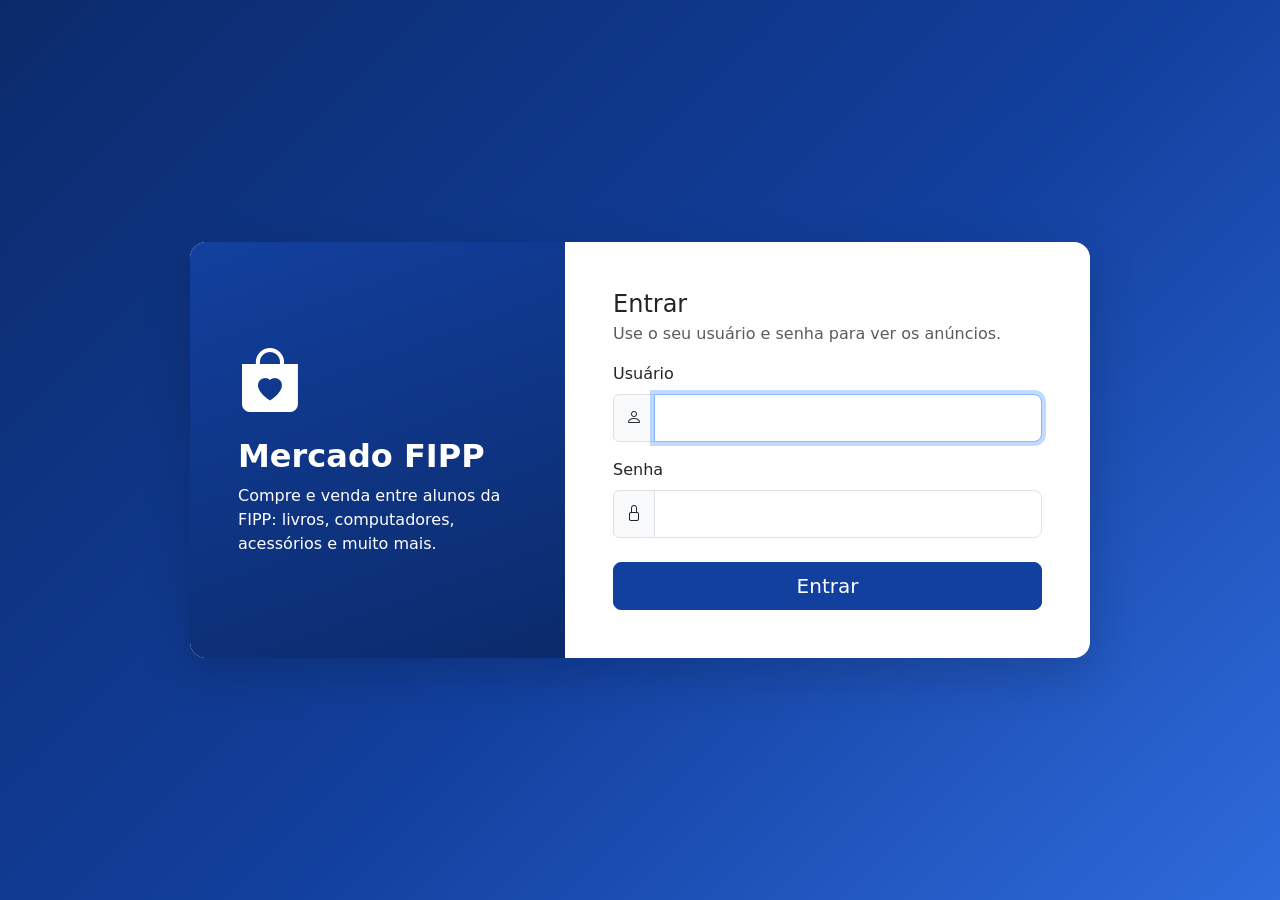
<file: frontend/index.html>
<!DOCTYPE html>
<html lang="pt-BR">
<head>
    <meta charset="UTF-8">
    <title>Mercado FIPP</title>
</head>
<body>
<!-- Página de entrada: leva ao login, ou direto aos anúncios se já houver sessão válida -->
<script src="js/sessao.js"></script>
<script>
    location.replace(Sessao.logado() ? 'paginas/anuncios.html' : 'paginas/login.html');
</script>
<noscript><a href="paginas/login.html">Entrar no Mercado FIPP</a></noscript>
</body>
</html>
</file>
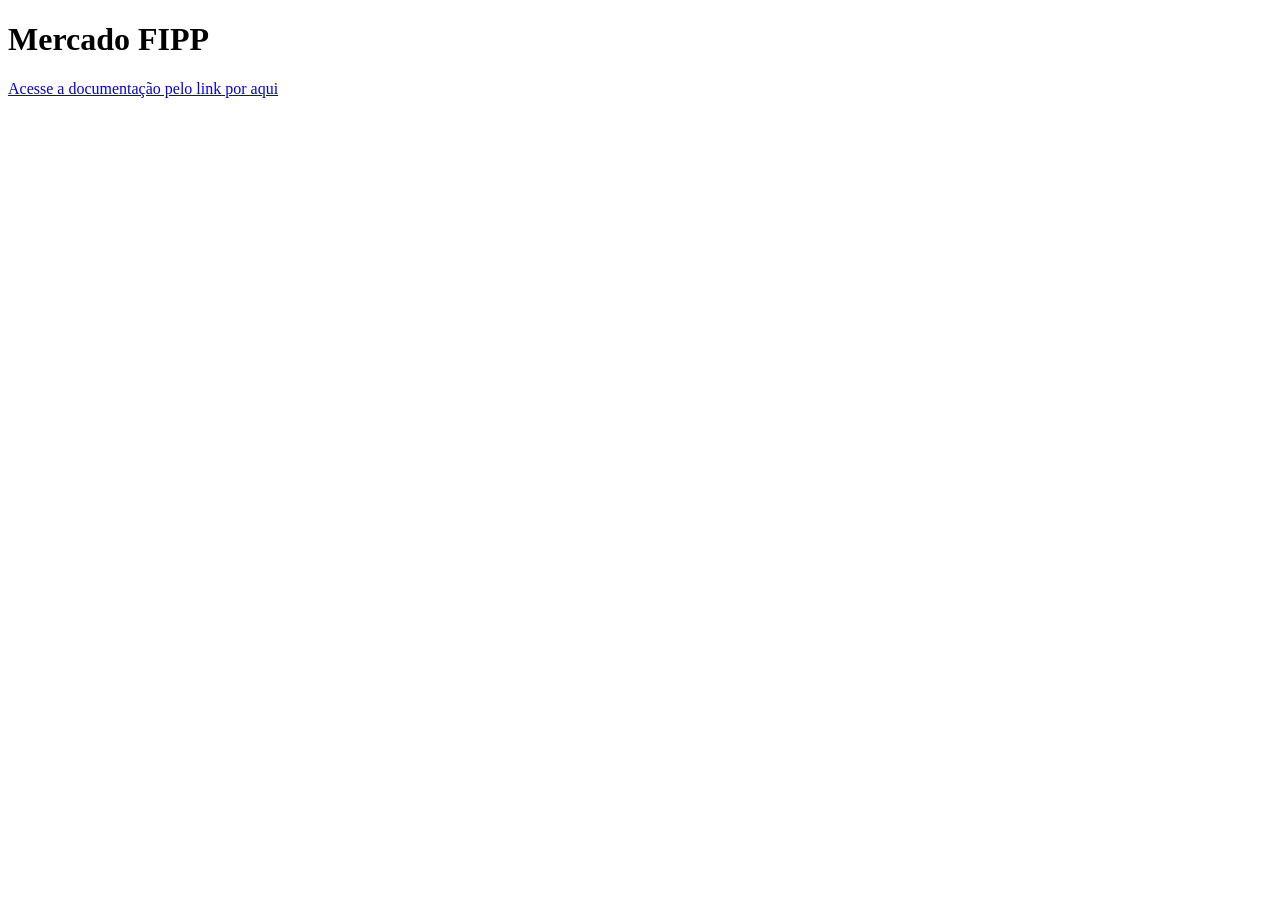
<file: backend/src/main/resources/static/index.html>
<!DOCTYPE html>
<html lang="en">
<head>
    <meta charset="UTF-8">
    <title>Title</title>
</head>
<body>
<h1>Mercado FIPP</h1>

<p><a href="http://localhost:8080/swagger-ui/index.html ">Acesse a documentação pelo link por aqui</a></p>
</body>
</html>
</file>
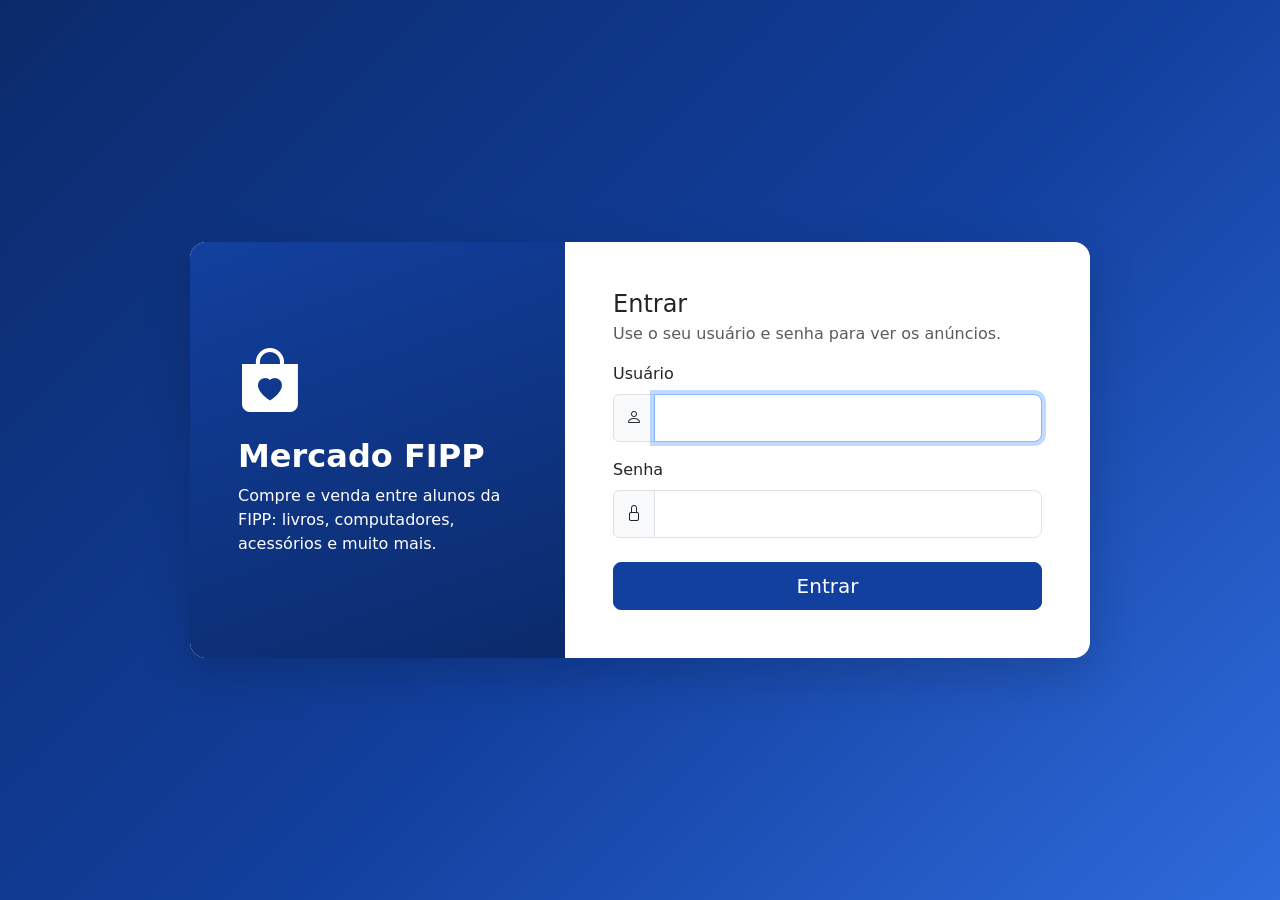
<file: frontend/paginas/anuncio.html>
<!DOCTYPE html>
<html lang="pt-BR">
<head>
    <meta charset="UTF-8">
    <meta name="viewport" content="width=device-width, initial-scale=1">
    <title>Anúncio · Mercado FIPP</title>
    <link rel="stylesheet" href="https://cdn.jsdelivr.net/npm/bootstrap@5.3.9/dist/css/bootstrap.min.css"
          integrity="sha384-yEPZ7jP9S0QKiUQ0m3jjsO4ProIW7wvR9gXkI7JOGa2XVsw53Yke2bsdkBbjmmiX" crossorigin="anonymous">
    <link rel="stylesheet" href="https://cdn.jsdelivr.net/npm/bootstrap-icons@1.13.2/font/bootstrap-icons.min.css"
          integrity="sha384-nWN3KqaaVcbEsCjLSV+2jMjh62Iny/+mN3srM8TZeM8N6aj7eDl5wwYggjAJ4/sJ" crossorigin="anonymous">
    <link rel="stylesheet" href="../estilo/estilo.css">
</head>
<body>
<header id="cabecalho"></header>

<main class="container py-4">
    <div id="conteudo"></div>
</main>

<!-- Confirmação de exclusão (o botão que abre este modal só aparece para o administrador e para o dono do anúncio) -->
<div class="modal fade" id="modal-excluir" tabindex="-1" aria-labelledby="titulo-modal" aria-hidden="true">
    <div class="modal-dialog modal-dialog-centered">
        <div class="modal-content">
            <div class="modal-header">
                <h2 class="modal-title h5" id="titulo-modal">Excluir anúncio?</h2>
                <button type="button" class="btn-close" data-bs-dismiss="modal" aria-label="Fechar"></button>
            </div>
            <div class="modal-body">
                <p class="mb-0">Esta ação não pode ser desfeita. O anúncio some da lista para todos os usuários.</p>
                <div id="erro-exclusao" class="mt-3" aria-live="polite"></div>
            </div>
            <div class="modal-footer">
                <button type="button" class="btn btn-outline-secondary" data-bs-dismiss="modal">Cancelar</button>
                <button id="btn-confirmar-exclusao" type="button" class="btn btn-danger">Sim, excluir</button>
            </div>
        </div>
    </div>
</div>

<script src="https://cdn.jsdelivr.net/npm/bootstrap@5.3.9/dist/js/bootstrap.bundle.min.js"
        integrity="sha384-WyOxWvTyr1QaMPfiPJSv76iReVthorl5uWlFtZPyK0IEB0hGzo9y5Bp9mYanr8Bu" crossorigin="anonymous"></script>
<script src="../js/config.js"></script>
<script src="../js/util.js"></script>
<script src="../js/sessao.js"></script>
<script src="../js/http.js"></script>
<script src="../js/cabecalho.js"></script>
<script src="../js/controller/anuncioController.js"></script>
<script src="../js/paginas/anuncio.js"></script>
</body>
</html>
</file>
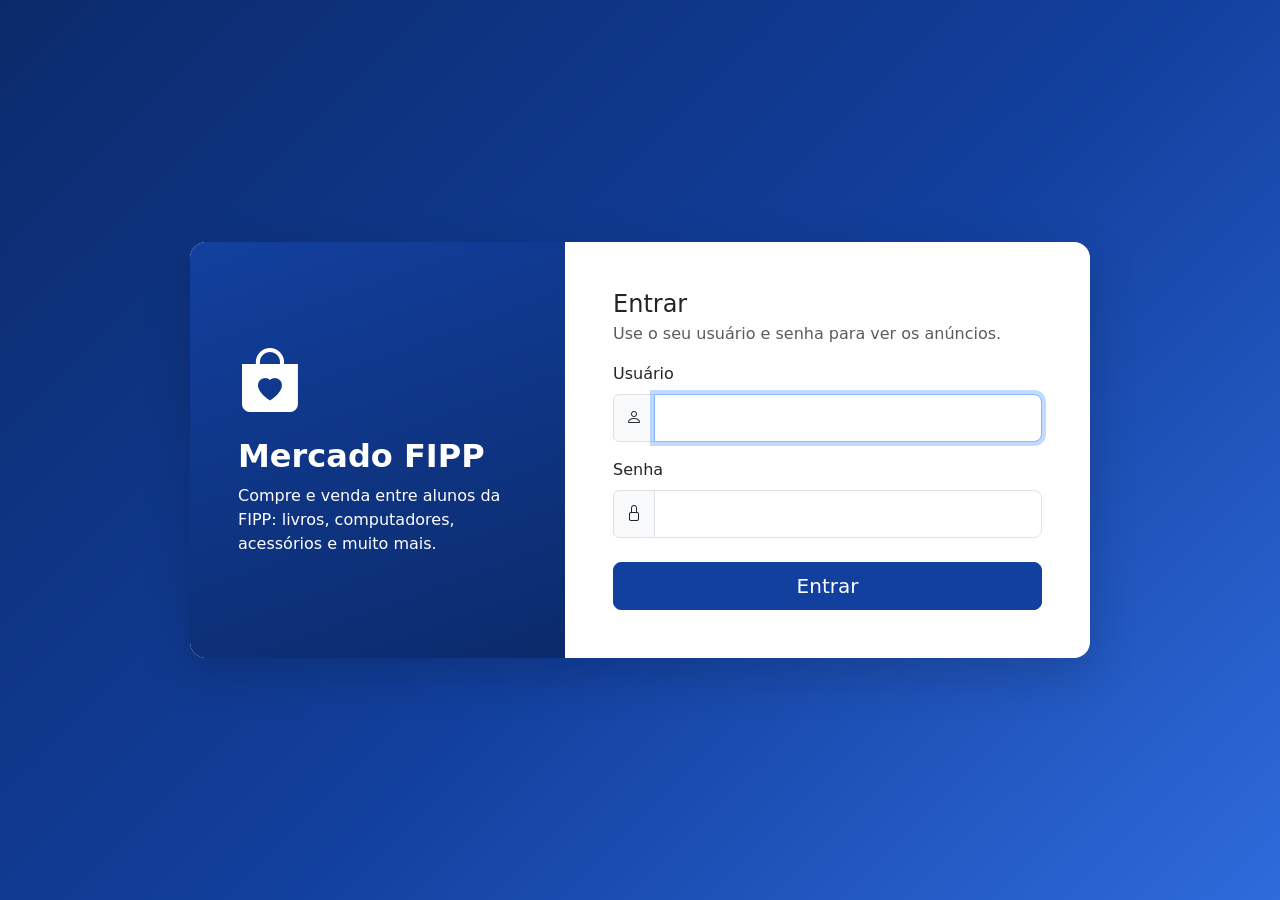
<file: frontend/paginas/anuncios.html>
<!DOCTYPE html>
<html lang="pt-BR">
<head>
    <meta charset="UTF-8">
    <meta name="viewport" content="width=device-width, initial-scale=1">
    <title>Anúncios · Mercado FIPP</title>
    <link rel="stylesheet" href="https://cdn.jsdelivr.net/npm/bootstrap@5.3.9/dist/css/bootstrap.min.css"
          integrity="sha384-yEPZ7jP9S0QKiUQ0m3jjsO4ProIW7wvR9gXkI7JOGa2XVsw53Yke2bsdkBbjmmiX" crossorigin="anonymous">
    <link rel="stylesheet" href="https://cdn.jsdelivr.net/npm/bootstrap-icons@1.13.2/font/bootstrap-icons.min.css"
          integrity="sha384-nWN3KqaaVcbEsCjLSV+2jMjh62Iny/+mN3srM8TZeM8N6aj7eDl5wwYggjAJ4/sJ" crossorigin="anonymous">
    <link rel="stylesheet" href="../estilo/estilo.css">
</head>
<body>
<header id="cabecalho"></header>

<main class="container py-4">
    <section class="banner mb-4 text-white">
        <h1 class="h3 fw-bold mb-1">Ofertas entre alunos da FIPP</h1>
        <p class="mb-0">Anúncios de produtos novos e usados, organizados por categoria.</p>
    </section>

    <div id="aviso" class="mb-3" aria-live="polite"></div>

    <div class="d-flex flex-wrap align-items-center gap-3 mb-3">
        <div id="categorias" class="d-flex flex-wrap gap-2 flex-grow-1" aria-label="Categorias"></div>
        <div class="d-flex align-items-center gap-2">
            <label for="ordem" class="text-muted small text-nowrap">Ordenar por</label>
            <select id="ordem" class="form-select form-select-sm">
                <option value="recentes">Mais recentes</option>
                <option value="menor">Menor preço</option>
                <option value="maior">Maior preço</option>
                <option value="nome">Nome (A–Z)</option>
            </select>
        </div>
    </div>

    <p id="contador" class="text-muted small mb-2" aria-live="polite"></p>
    <div id="lista" class="row row-cols-1 row-cols-sm-2 row-cols-lg-3 row-cols-xl-4 g-3"></div>
</main>

<script src="https://cdn.jsdelivr.net/npm/bootstrap@5.3.9/dist/js/bootstrap.bundle.min.js"
        integrity="sha384-WyOxWvTyr1QaMPfiPJSv76iReVthorl5uWlFtZPyK0IEB0hGzo9y5Bp9mYanr8Bu" crossorigin="anonymous"></script>
<script src="../js/config.js"></script>
<script src="../js/util.js"></script>
<script src="../js/sessao.js"></script>
<script src="../js/http.js"></script>
<script src="../js/cabecalho.js"></script>
<script src="../js/controller/anuncioController.js"></script>
<script src="../js/paginas/anuncios.js"></script>
</body>
</html>
</file>
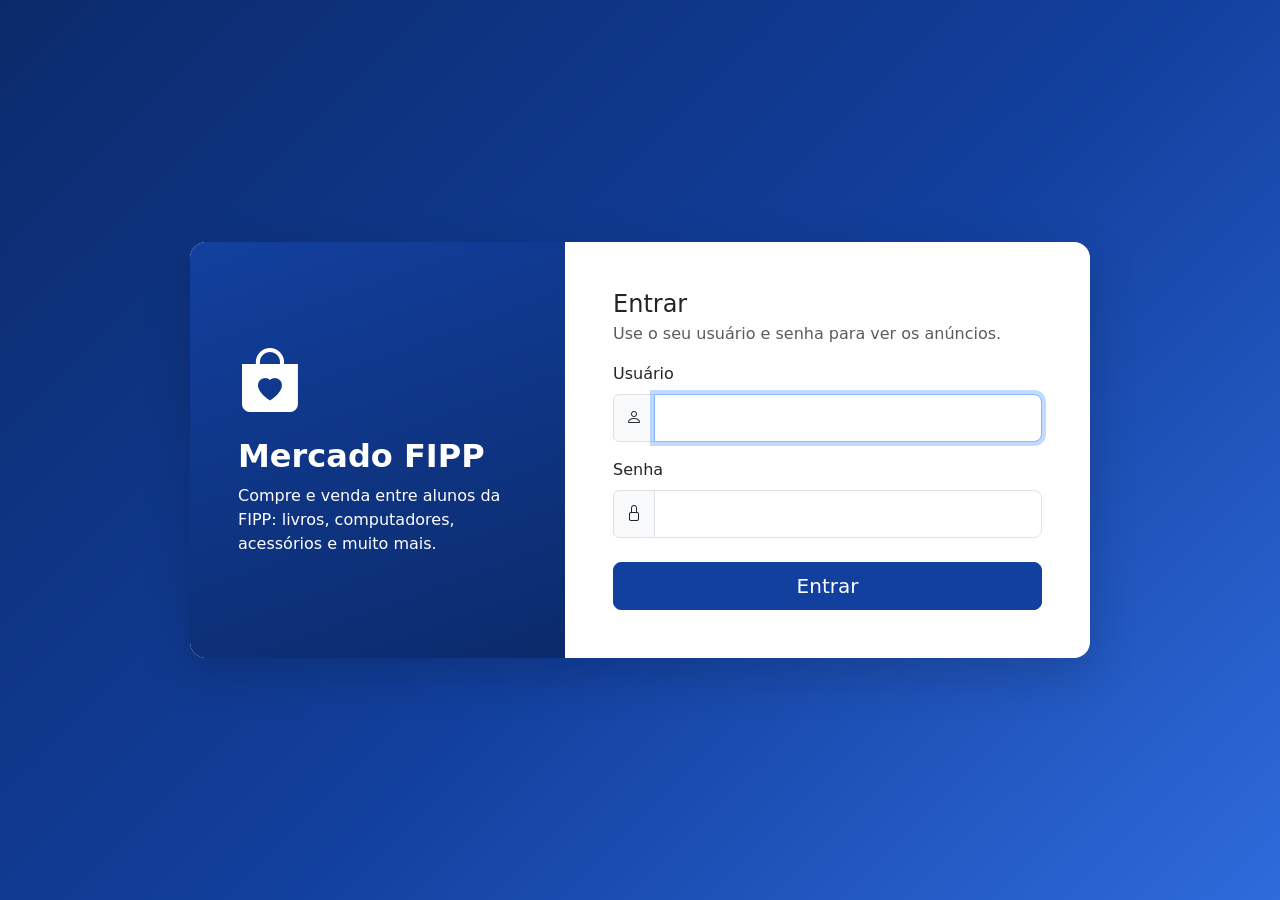
<file: frontend/paginas/categorias.html>
<!DOCTYPE html>
<html lang="pt-BR">
<head>
    <meta charset="UTF-8">
    <meta name="viewport" content="width=device-width, initial-scale=1">
    <title>Categorias · Mercado FIPP</title>
    <link rel="stylesheet" href="https://cdn.jsdelivr.net/npm/bootstrap@5.3.9/dist/css/bootstrap.min.css"
          integrity="sha384-yEPZ7jP9S0QKiUQ0m3jjsO4ProIW7wvR9gXkI7JOGa2XVsw53Yke2bsdkBbjmmiX" crossorigin="anonymous">
    <link rel="stylesheet" href="https://cdn.jsdelivr.net/npm/bootstrap-icons@1.13.2/font/bootstrap-icons.min.css"
          integrity="sha384-nWN3KqaaVcbEsCjLSV+2jMjh62Iny/+mN3srM8TZeM8N6aj7eDl5wwYggjAJ4/sJ" crossorigin="anonymous">
    <link rel="stylesheet" href="../estilo/estilo.css">
</head>
<body>
<header id="cabecalho"></header>

<main class="container py-4">
    <div class="d-flex flex-wrap align-items-center justify-content-between gap-2 mb-3">
        <div>
            <h1 class="h3 fw-bold mb-0">Categorias</h1>
            <p class="text-muted mb-0">Área do administrador. Categoria com anúncios não pode ser excluída.</p>
        </div>
        <button id="btn-nova" type="button" class="btn btn-mf"><i class="bi bi-plus-lg me-1"></i>Nova categoria</button>
    </div>

    <div id="aviso" class="mb-3" aria-live="polite"></div>

    <div class="card">
        <div class="table-responsive">
            <table class="table table-hover align-middle mb-0">
                <thead class="table-light">
                    <tr>
                        <th scope="col" style="width: 5rem">#</th>
                        <th scope="col">Nome</th>
                        <th scope="col" class="text-end">Ações</th>
                    </tr>
                </thead>
                <tbody id="lista"></tbody>
            </table>
        </div>
    </div>
</main>

<!-- Criar ou editar uma categoria (o mesmo formulário serve para os dois) -->
<div class="modal fade" id="modal-categoria" tabindex="-1" aria-labelledby="titulo-modal-categoria" aria-hidden="true">
    <div class="modal-dialog modal-dialog-centered">
        <form id="form-categoria" class="modal-content" novalidate>
            <div class="modal-header">
                <h2 class="modal-title h5" id="titulo-modal-categoria">Nova categoria</h2>
                <button type="button" class="btn-close" data-bs-dismiss="modal" aria-label="Fechar"></button>
            </div>
            <div class="modal-body">
                <div class="mb-3">
                    <label for="campo-nome" class="form-label">Nome</label>
                    <input id="campo-nome" class="form-control" maxlength="20" required autocomplete="off">
                    <div class="invalid-feedback">Informe o nome (até 20 caracteres).</div>
                </div>
                <div id="erro-categoria" aria-live="polite"></div>
            </div>
            <div class="modal-footer">
                <button type="button" class="btn btn-outline-secondary" data-bs-dismiss="modal">Cancelar</button>
                <button id="btn-salvar" type="submit" class="btn btn-mf">Salvar</button>
            </div>
        </form>
    </div>
</div>

<script src="https://cdn.jsdelivr.net/npm/bootstrap@5.3.9/dist/js/bootstrap.bundle.min.js"
        integrity="sha384-WyOxWvTyr1QaMPfiPJSv76iReVthorl5uWlFtZPyK0IEB0hGzo9y5Bp9mYanr8Bu" crossorigin="anonymous"></script>
<script src="../js/config.js"></script>
<script src="../js/util.js"></script>
<script src="../js/sessao.js"></script>
<script src="../js/http.js"></script>
<script src="../js/cabecalho.js"></script>
<script src="../js/controller/categoriaController.js"></script>
<script src="../js/paginas/categorias.js"></script>
</body>
</html>
</file>
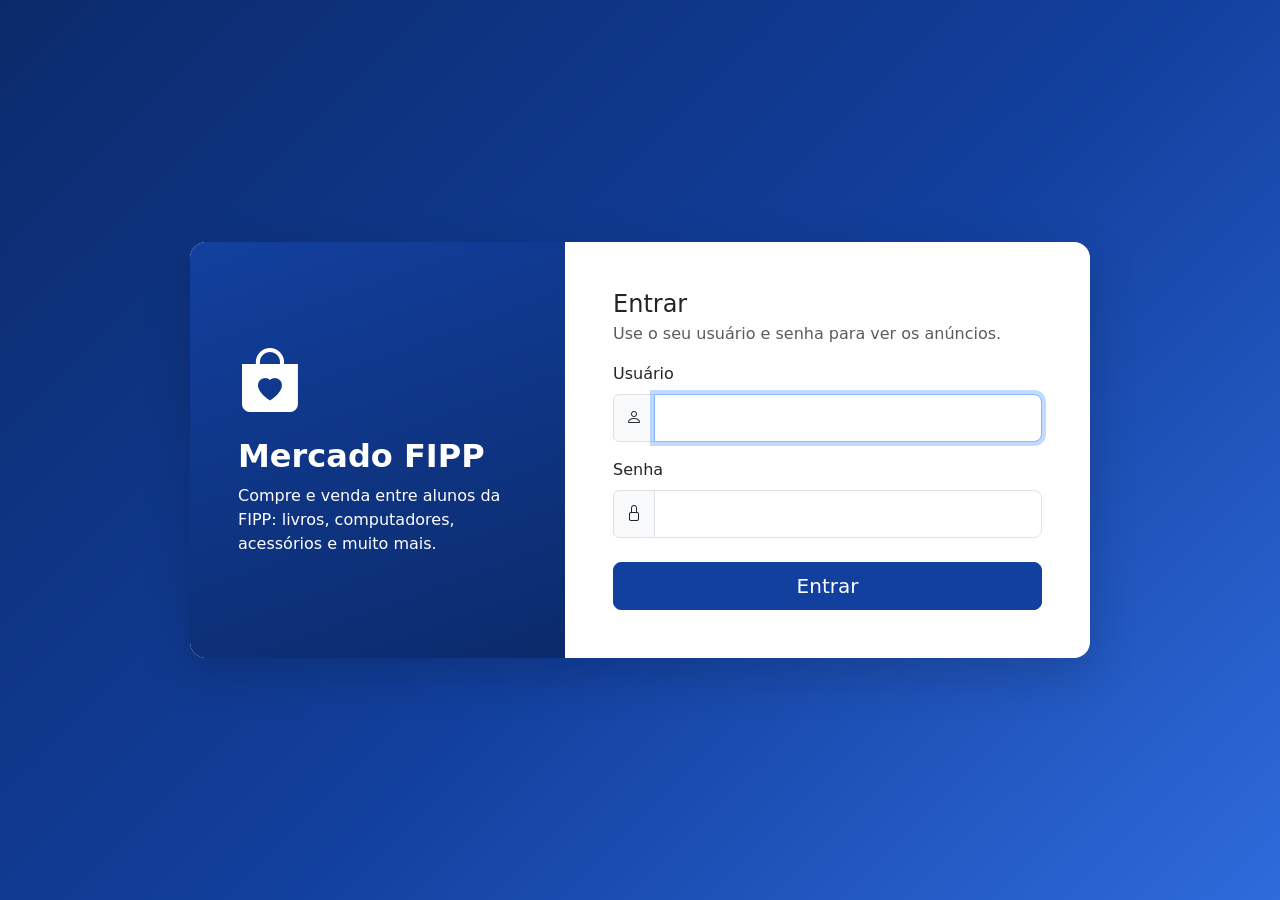
<file: frontend/paginas/login.html>
<!DOCTYPE html>
<html lang="pt-BR">
<head>
    <meta charset="UTF-8">
    <meta name="viewport" content="width=device-width, initial-scale=1">
    <title>Entrar · Mercado FIPP</title>
    <link rel="stylesheet" href="https://cdn.jsdelivr.net/npm/bootstrap@5.3.9/dist/css/bootstrap.min.css"
          integrity="sha384-yEPZ7jP9S0QKiUQ0m3jjsO4ProIW7wvR9gXkI7JOGa2XVsw53Yke2bsdkBbjmmiX" crossorigin="anonymous">
    <link rel="stylesheet" href="https://cdn.jsdelivr.net/npm/bootstrap-icons@1.13.2/font/bootstrap-icons.min.css"
          integrity="sha384-nWN3KqaaVcbEsCjLSV+2jMjh62Iny/+mN3srM8TZeM8N6aj7eDl5wwYggjAJ4/sJ" crossorigin="anonymous">
    <link rel="stylesheet" href="../estilo/estilo.css">
</head>
<body class="fundo-login">
<main class="container min-vh-100 d-flex align-items-center py-4">
    <div class="card cartao-login shadow-lg w-100 mx-auto overflow-hidden">
        <div class="row g-0">
            <section class="col-md-5 painel-marca text-white p-4 p-md-5 d-flex flex-column justify-content-center">
                <i class="bi bi-bag-heart-fill display-3 mb-3"></i>
                <h1 class="h2 fw-bold">Mercado FIPP</h1>
                <p class="mb-0">Compre e venda entre alunos da FIPP: livros, computadores, acessórios e muito mais.</p>
            </section>
            <section class="col-md-7 p-4 p-md-5">
                <h2 class="h4 mb-1">Entrar</h2>
                <p class="text-muted">Use o seu usuário e senha para ver os anúncios.</p>

                <div id="mensagem" aria-live="polite"></div>

                <form id="form-login" class="mt-3" novalidate>
                    <div class="mb-3">
                        <label for="usuario" class="form-label">Usuário</label>
                        <div class="input-group has-validation">
                            <span class="input-group-text"><i class="bi bi-person"></i></span>
                            <input id="usuario" type="text" class="form-control form-control-lg" autocomplete="username" required autofocus>
                            <div class="invalid-feedback">Informe o usuário.</div>
                        </div>
                    </div>
                    <div class="mb-4">
                        <label for="senha" class="form-label">Senha</label>
                        <div class="input-group has-validation">
                            <span class="input-group-text"><i class="bi bi-lock"></i></span>
                            <input id="senha" type="password" class="form-control form-control-lg" autocomplete="current-password" required>
                            <div class="invalid-feedback">Informe a senha.</div>
                        </div>
                    </div>
                    <button id="btn-entrar" type="submit" class="btn btn-mf btn-lg w-100">Entrar</button>
                </form>
            </section>
        </div>
    </div>
</main>

<script src="https://cdn.jsdelivr.net/npm/bootstrap@5.3.9/dist/js/bootstrap.bundle.min.js"
        integrity="sha384-WyOxWvTyr1QaMPfiPJSv76iReVthorl5uWlFtZPyK0IEB0hGzo9y5Bp9mYanr8Bu" crossorigin="anonymous"></script>
<script src="../js/config.js"></script>
<script src="../js/util.js"></script>
<script src="../js/sessao.js"></script>
<script src="../js/http.js"></script>
<script src="../js/controller/autenticacaoController.js"></script>
<script src="../js/paginas/login.js"></script>
</body>
</html>
</file>
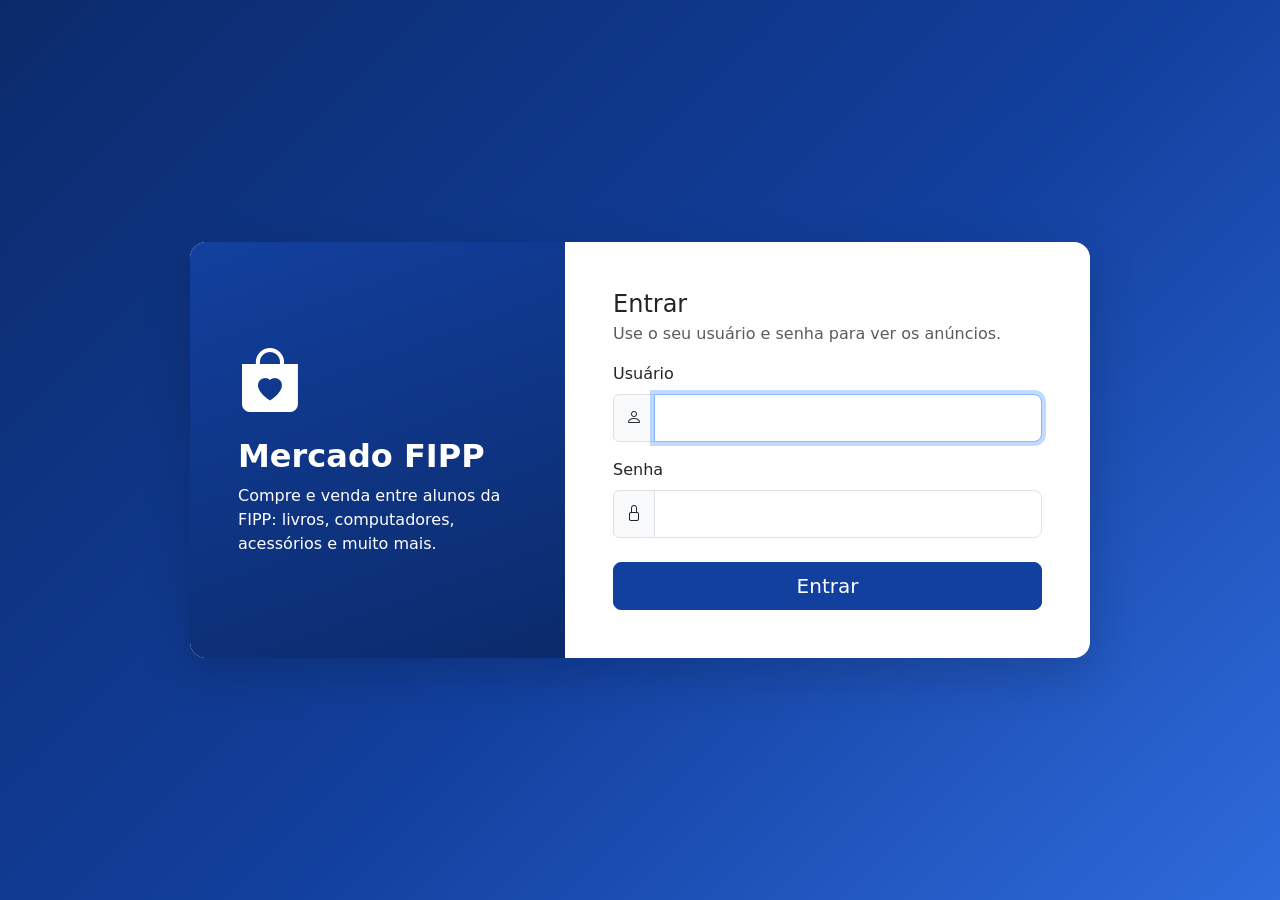
<file: frontend/paginas/meus-anuncios.html>
<!DOCTYPE html>
<html lang="pt-BR">
<head>
    <meta charset="UTF-8">
    <meta name="viewport" content="width=device-width, initial-scale=1">
    <title>Meus anúncios · Mercado FIPP</title>
    <link rel="stylesheet" href="https://cdn.jsdelivr.net/npm/bootstrap@5.3.9/dist/css/bootstrap.min.css"
          integrity="sha384-yEPZ7jP9S0QKiUQ0m3jjsO4ProIW7wvR9gXkI7JOGa2XVsw53Yke2bsdkBbjmmiX" crossorigin="anonymous">
    <link rel="stylesheet" href="https://cdn.jsdelivr.net/npm/bootstrap-icons@1.13.2/font/bootstrap-icons.min.css"
          integrity="sha384-nWN3KqaaVcbEsCjLSV+2jMjh62Iny/+mN3srM8TZeM8N6aj7eDl5wwYggjAJ4/sJ" crossorigin="anonymous">
    <link rel="stylesheet" href="../estilo/estilo.css">
</head>
<body>
<header id="cabecalho"></header>

<main class="container py-4">
    <div class="d-flex flex-wrap align-items-center justify-content-between gap-2 mb-3">
        <div>
            <h1 class="h3 fw-bold mb-0">Meus anúncios</h1>
            <p class="text-muted mb-0">Só você vê esta área. Aqui dá para criar anúncios, corrigir os dados, enviar fotos e excluir.</p>
        </div>
        <button id="btn-novo" type="button" class="btn btn-mf"><i class="bi bi-plus-lg me-1"></i>Novo anúncio</button>
    </div>

    <div id="aviso" class="mb-3" aria-live="polite"></div>
    <div id="lista" class="row row-cols-1 row-cols-md-2 g-3"></div>
</main>

<!-- Criação e edição de um anúncio (o mesmo formulário) -->
<div class="modal fade" id="modal-editar" tabindex="-1" aria-labelledby="titulo-modal-editar" aria-hidden="true">
    <div class="modal-dialog modal-dialog-centered">
        <form id="form-editar" class="modal-content" novalidate>
            <div class="modal-header">
                <h2 class="modal-title h5" id="titulo-modal-editar">Editar anúncio</h2>
                <button type="button" class="btn-close" data-bs-dismiss="modal" aria-label="Fechar"></button>
            </div>
            <div class="modal-body">
                <div class="mb-3">
                    <label for="campo-titulo" class="form-label">Título</label>
                    <input id="campo-titulo" class="form-control" maxlength="80" required>
                    <div class="invalid-feedback">Informe o título (até 80 caracteres).</div>
                </div>
                <div class="mb-3">
                    <label for="campo-categoria" class="form-label">Categoria</label>
                    <select id="campo-categoria" class="form-select" required></select>
                    <div class="invalid-feedback">Escolha uma categoria.</div>
                </div>
                <div class="mb-3">
                    <label for="campo-preco" class="form-label">Preço (R$)</label>
                    <input id="campo-preco" type="number" class="form-control" min="0" max="999999999.9" step="0.1" required>
                    <div class="invalid-feedback">Informe um preço entre 0 e 999.999.999,9.</div>
                </div>
                <div class="mb-3">
                    <label for="campo-descricao" class="form-label">Descrição</label>
                    <textarea id="campo-descricao" class="form-control" rows="4"></textarea>
                </div>
                <div class="mb-3">
                    <label for="campo-fotos" class="form-label">Fotos</label>
                    <input id="campo-fotos" type="file" class="form-control" accept="image/jpeg,image/png,image/gif,image/webp" multiple>
                    <div class="form-text">JPG, PNG, GIF ou WEBP, até 5 MB cada. Fotos novas se somam às que o anúncio já tem.</div>
                </div>
                <div id="erro-edicao" aria-live="polite"></div>
            </div>
            <div class="modal-footer">
                <button type="button" class="btn btn-outline-secondary" data-bs-dismiss="modal">Cancelar</button>
                <button id="btn-salvar" type="submit" class="btn btn-mf">Salvar</button>
            </div>
        </form>
    </div>
</div>

<!-- Confirmação de exclusão do próprio anúncio -->
<div class="modal fade" id="modal-excluir" tabindex="-1" aria-labelledby="titulo-modal-excluir" aria-hidden="true">
    <div class="modal-dialog modal-dialog-centered">
        <div class="modal-content">
            <div class="modal-header">
                <h2 class="modal-title h5" id="titulo-modal-excluir">Excluir anúncio?</h2>
                <button type="button" class="btn-close" data-bs-dismiss="modal" aria-label="Fechar"></button>
            </div>
            <div class="modal-body">
                <p class="mb-0">Excluir <strong id="nome-excluir"></strong>? As fotos e as perguntas também somem. Esta ação não pode ser desfeita.</p>
                <div id="erro-exclusao" class="mt-3" aria-live="polite"></div>
            </div>
            <div class="modal-footer">
                <button type="button" class="btn btn-outline-secondary" data-bs-dismiss="modal">Cancelar</button>
                <button id="btn-confirmar-exclusao" type="button" class="btn btn-danger">Sim, excluir</button>
            </div>
        </div>
    </div>
</div>

<script src="https://cdn.jsdelivr.net/npm/bootstrap@5.3.9/dist/js/bootstrap.bundle.min.js"
        integrity="sha384-WyOxWvTyr1QaMPfiPJSv76iReVthorl5uWlFtZPyK0IEB0hGzo9y5Bp9mYanr8Bu" crossorigin="anonymous"></script>
<script src="../js/config.js"></script>
<script src="../js/util.js"></script>
<script src="../js/sessao.js"></script>
<script src="../js/http.js"></script>
<script src="../js/cabecalho.js"></script>
<script src="../js/controller/anuncioController.js"></script>
<script src="../js/controller/categoriaController.js"></script>
<script src="../js/paginas/meus-anuncios.js"></script>
</body>
</html>
</file>
<file: frontend/estilo/estilo.css>
/* Mercado FIPP: complementos ao Bootstrap. Paleta inspirada em vitrines de supermercado online (azul + vermelho). */
:root {
    --mf-azul: #12409e;
    --mf-azul-escuro: #0b2a6b;
    --mf-vermelho: #e4002b;
    --mf-fundo: #f3f5fa;
    --mf-borda: #dde3ef;
}

body { background: var(--mf-fundo); }

/* Barra do topo */
.navbar-mf { background: var(--mf-azul); }
.navbar-mf .navbar-brand { color: #fff; font-size: 1.35rem; }
.navbar-mf .form-control { border-right: 0; }
.btn-mf-busca { background: var(--mf-vermelho); color: #fff; border: 0; padding-inline: 1.1rem; }
.btn-mf-busca:hover, .btn-mf-busca:focus { background: #c10024; color: #fff; }

/* Botão principal */
.btn-mf { background: var(--mf-azul); border-color: var(--mf-azul); color: #fff; }
.btn-mf:hover, .btn-mf:focus { background: var(--mf-azul-escuro); border-color: var(--mf-azul-escuro); color: #fff; }

/* Login */
.fundo-login { background: linear-gradient(135deg, var(--mf-azul-escuro), var(--mf-azul) 55%, #2f6bdc); }
.cartao-login { max-width: 900px; border: 0; border-radius: 1rem; }
.painel-marca { background: linear-gradient(160deg, var(--mf-azul), var(--mf-azul-escuro)); }

/* Vitrine */
.banner {
    background: linear-gradient(100deg, var(--mf-azul), #2f6bdc);
    border-radius: .75rem;
    padding: 1.5rem 1.75rem;
    border-bottom: 4px solid var(--mf-vermelho);
}

.chip { background: #fff; border: 1px solid var(--mf-borda); color: var(--mf-azul); border-radius: 999px; }
.chip:hover { background: #e8eefc; }
.chip-ativo, .chip-ativo:hover { background: var(--mf-azul); border-color: var(--mf-azul); color: #fff; }

.cartao-anuncio { border: 1px solid var(--mf-borda); border-radius: .75rem; overflow: hidden; transition: box-shadow .15s, transform .15s; }
.cartao-anuncio:hover { box-shadow: 0 .5rem 1.25rem rgba(18, 64, 158, .18); transform: translateY(-2px); }
.foto, .foto-detalhe { object-fit: cover; }
.badge-categoria { background: #e8eefc; color: var(--mf-azul); font-weight: 600; }

.preco { color: var(--mf-vermelho); font-weight: 800; font-size: 1.3rem; }
.preco-grande { font-size: 2rem; }

/* Detalhe do anúncio */
.painel-preco { border-top: 4px solid var(--mf-vermelho); }
.descricao { white-space: pre-line; }
.resposta { margin-left: 1.5rem; padding: .5rem .75rem; background: #eef3ff; border-radius: .5rem; color: var(--mf-azul-escuro); }
.breadcrumb a { color: var(--mf-azul); }
</file>
